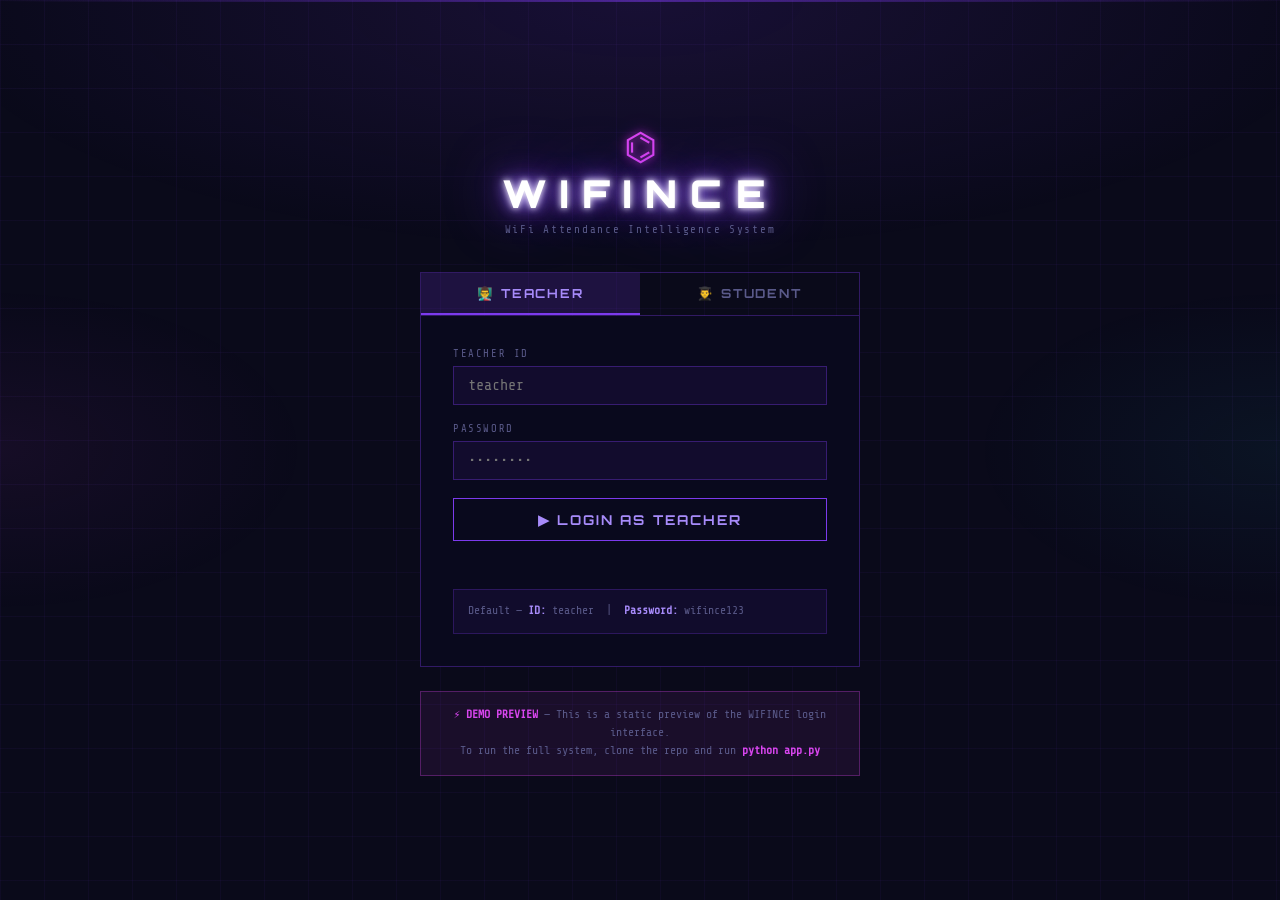
<file: index.html>
<!DOCTYPE html>
<html lang="en">
<head>
  <meta charset="UTF-8">
  <meta name="viewport" content="width=device-width, initial-scale=1.0">
  <title>WIFINCE — WiFi Attendance System</title>
  <link rel="preconnect" href="https://fonts.googleapis.com">
  <link rel="preconnect" href="https://fonts.gstatic.com" crossorigin>
  <link href="https://fonts.googleapis.com/css2?family=Orbitron:wght@400;700;900&family=Share+Tech+Mono&display=swap" rel="stylesheet">
  <style>
    /* ─── VARIABLES ─── */
    :root {
      --bg:           #0a0a1a;
      --bg2:          #0d0d22;
      --bg-panel:     rgba(10, 10, 30, 0.92);
      --bg-card:      rgba(13, 13, 35, 0.85);
      --purple:       #7c3aed;
      --purple-lo:    rgba(124, 58, 237, 0.18);
      --purple-mid:   rgba(124, 58, 237, 0.45);
      --purple-li:    #a78bfa;
      --pink:         #d946ef;
      --pink-lo:      rgba(217, 70, 239, 0.2);
      --cyan:         #22d3ee;
      --cyan-lo:      rgba(34, 211, 238, 0.15);
      --green:        #34d399;
      --green-lo:     rgba(52, 211, 153, 0.15);
      --red:          #f87171;
      --red-lo:       rgba(248, 113, 113, 0.15);
      --text:         #e2e2ff;
      --text-dim:     #5a5a8a;
      --border:       rgba(124, 58, 237, 0.35);
      --glow-p:  0 0 8px rgba(124,58,237,.8), 0 0 20px rgba(124,58,237,.4);
      --glow-g:  0 0 8px rgba(52,211,153,.8), 0 0 20px rgba(52,211,153,.4);
      --glow-r:  0 0 8px rgba(248,113,113,.8), 0 0 20px rgba(248,113,113,.4);
      --glow-c:  0 0 8px rgba(34,211,238,.8),  0 0 20px rgba(34,211,238,.4);
      --glow-pk: 0 0 8px rgba(217,70,239,.8),  0 0 20px rgba(217,70,239,.4);
      --ff-head: 'Orbitron', sans-serif;
      --ff-mono: 'Share Tech Mono', monospace;
    }

    /* ─── RESET ─── */
    *, *::before, *::after { box-sizing: border-box; margin: 0; padding: 0; }
    html { scroll-behavior: smooth; }

    body {
      background: var(--bg);
      color: var(--text);
      font-family: var(--ff-mono);
      min-height: 100vh;
      overflow-x: hidden;
    }

    /* ─── GRID BACKGROUND ─── */
    .grid-bg {
      position: fixed; inset: 0; z-index: 0; pointer-events: none;
      background-image:
        linear-gradient(rgba(124,58,237,.055) 1px, transparent 1px),
        linear-gradient(90deg, rgba(124,58,237,.055) 1px, transparent 1px);
      background-size: 44px 44px;
    }
    .grid-bg::after {
      content: '';
      position: absolute; inset: 0;
      background:
        radial-gradient(ellipse 80% 40% at 50% 0%, rgba(124,58,237,.13) 0%, transparent 70%),
        radial-gradient(ellipse 40% 30% at 0%  50%, rgba(217,70,239,.06)  0%, transparent 60%),
        radial-gradient(ellipse 40% 30% at 100% 50%, rgba(34,211,238,.05)  0%, transparent 60%);
    }

    /* ─── SCANLINE ─── */
    .scanline {
      position: fixed; width: 100%; height: 2px; z-index: 1; pointer-events: none;
      background: linear-gradient(90deg, transparent 0%, rgba(124,58,237,.5) 50%, transparent 100%);
      animation: scan 9s linear infinite;
    }
    @keyframes scan { from { top: -2px; } to { top: 100vh; } }

    body > *:not(.grid-bg):not(.scanline):not(.toast) { position: relative; z-index: 2; }

    /* ─── SCROLLBAR ─── */
    ::-webkit-scrollbar { width: 5px; height: 5px; }
    ::-webkit-scrollbar-track { background: transparent; }
    ::-webkit-scrollbar-thumb { background: var(--purple-mid); border-radius: 3px; }

    /* ─── LOGO ─── */
    .logo-icon {
      font-size: 2.4rem; color: var(--pink);
      text-shadow: var(--glow-pk);
      animation: pulse 2.4s ease-in-out infinite;
    }
    .logo {
      font-family: var(--ff-head); font-size: 2rem; font-weight: 900;
      letter-spacing: .35em; color: #fff;
      text-shadow: 0 0 6px #fff, 0 0 14px var(--purple-li), 0 0 28px var(--purple), 0 0 60px var(--purple);
    }
    .subtitle {
      font-size: .68rem; color: var(--text-dim);
      letter-spacing: .16em; margin-top: 2px;
    }

    @keyframes pulse { 0%,100%{opacity:1; transform:scale(1);} 50%{opacity:.7; transform:scale(1.07);} }

    /* ─── TOAST ─── */
    .toast {
      position: fixed; bottom: 28px; right: 28px; z-index: 9999;
      background: rgba(124,58,237,.92); border: 1px solid var(--purple);
      color: #fff; padding: 11px 18px; font-size: .82rem; letter-spacing: .07em;
      backdrop-filter: blur(12px); box-shadow: var(--glow-p); max-width: 280px;
      transform: translateX(240px); opacity: 0; transition: all .3s;
    }
    .toast.show  { transform: translateX(0); opacity: 1; }
    .toast.tsuc  { background: rgba(52,211,153,.92); border-color: var(--green); box-shadow: var(--glow-g); }
    .toast.terr  { background: rgba(248,113,113,.92); border-color: var(--red);   box-shadow: var(--glow-r); }

    /* ─── LOGIN PAGE ─── */
    .login-wrap {
      min-height: 100vh;
      display: flex; flex-direction: column;
      align-items: center; justify-content: center;
      padding: 24px;
    }
    .login-logo { text-align: center; margin-bottom: 36px; }
    .login-logo .logo { font-size: 2.4rem; }
    .login-logo .subtitle { margin-top: 6px; }

    /* Tab switcher */
    .tab-bar {
      display: flex; margin-bottom: 0;
      border: 1px solid var(--border);
      width: 100%; max-width: 440px;
    }
    .tab-btn {
      flex: 1; padding: 12px;
      background: transparent; border: none; cursor: pointer;
      font-family: var(--ff-head); font-size: .78rem; font-weight: 700;
      letter-spacing: .15em; color: var(--text-dim);
      transition: all .2s; border-bottom: 2px solid transparent;
    }
    .tab-btn.active { color: var(--purple-li); border-bottom-color: var(--purple); background: var(--purple-lo); }
    .tab-btn.active.student { color: var(--cyan); border-bottom-color: var(--cyan); background: var(--cyan-lo); }

    /* Login card */
    .login-card {
      width: 100%; max-width: 440px;
      background: var(--bg-panel); border: 1px solid var(--border);
      border-top: none; padding: 32px;
      backdrop-filter: blur(14px);
      display: none;
    }
    .login-card.active { display: block; }

    .field { display: flex; flex-direction: column; gap: 6px; margin-bottom: 18px; }
    .field label { font-size: .66rem; letter-spacing: .15em; color: var(--text-dim); }
    .field input {
      background: rgba(124,58,237,.08); border: 1px solid var(--border);
      color: var(--text); font-family: var(--ff-mono); font-size: .95rem;
      padding: 10px 14px; outline: none; transition: all .2s; width: 100%;
    }
    .field input:focus { border-color: var(--purple); box-shadow: var(--glow-p); background: var(--purple-lo); }
    .field input.cyan:focus { border-color: var(--cyan); box-shadow: var(--glow-c); background: var(--cyan-lo); }

    .btn-login {
      width: 100%; padding: 12px;
      background: transparent; border: 1px solid var(--purple);
      color: var(--purple-li); font-family: var(--ff-head); font-size: .85rem; font-weight: 700;
      letter-spacing: .15em; cursor: pointer; transition: all .2s;
      position: relative; overflow: hidden;
    }
    .btn-login::before {
      content:''; position:absolute; inset:0;
      background: var(--purple); transform:scaleX(0);
      transform-origin:left; transition:transform .2s; z-index:-1;
    }
    .btn-login:hover { color:#fff; box-shadow: var(--glow-p); }
    .btn-login:hover::before { transform:scaleX(1); }
    .btn-login.cyan-btn { border-color: var(--cyan); color: var(--cyan); }
    .btn-login.cyan-btn::before { background: var(--cyan); }
    .btn-login.cyan-btn:hover { color: #0a0a1a; box-shadow: var(--glow-c); }

    .err-msg {
      color: var(--red); font-size: .78rem; margin-top: 12px;
      text-align: center; min-height: 18px;
    }

    .hint-box {
      margin-top: 18px; padding: 12px 14px;
      border: 1px solid rgba(124,58,237,.25); background: rgba(124,58,237,.07);
      font-size: .72rem; color: var(--text-dim); line-height: 1.6;
    }
    .hint-box.cyan { border-color: rgba(34,211,238,.25); background: rgba(34,211,238,.07); }
    .hint-box b { color: var(--purple-li); }
    .hint-box.cyan b { color: var(--cyan); }

    /* ─── DEMO NOTICE ─── */
    .demo-notice {
      margin-top: 24px; padding: 14px 20px;
      border: 1px solid rgba(217,70,239,.3); background: rgba(217,70,239,.08);
      font-size: .72rem; color: var(--text-dim); line-height: 1.6;
      text-align: center; max-width: 440px; width: 100%;
    }
    .demo-notice b { color: var(--pink); }
  </style>
</head>
<body>
  <div class="grid-bg"></div>
  <div class="scanline"></div>

  <div class="login-wrap">
    <!-- Logo -->
    <div class="login-logo">
      <span class="logo-icon">⌬</span>
      <h1 class="logo">WIFINCE</h1>
      <p class="subtitle">WiFi Attendance Intelligence System</p>
    </div>

    <!-- Tab bar -->
    <div class="tab-bar">
      <button class="tab-btn active"  id="tab-teacher" onclick="switchTab('teacher')">👨‍🏫 TEACHER</button>
      <button class="tab-btn student" id="tab-student" onclick="switchTab('student')">👨‍🎓 STUDENT</button>
    </div>

    <!-- Teacher login -->
    <div class="login-card active" id="card-teacher">
      <div class="field">
        <label>TEACHER ID</label>
        <input type="text" id="teacher-id" placeholder="teacher" autocomplete="off">
      </div>
      <div class="field">
        <label>PASSWORD</label>
        <input type="password" id="teacher-pwd" placeholder="••••••••"
               onkeydown="if(event.key==='Enter') teacherLogin()">
      </div>
      <button class="btn-login" onclick="teacherLogin()">▶ LOGIN AS TEACHER</button>
      <div class="err-msg" id="teacher-err"></div>
      <div class="hint-box">
        Default — <b>ID:</b> teacher &nbsp;|&nbsp; <b>Password:</b> wifince123
      </div>
    </div>

    <!-- Student login -->
    <div class="login-card" id="card-student">
      <div class="field">
        <label>YOUR ROLL NUMBER</label>
        <input type="text" id="student-roll" class="cyan" placeholder="JIETCSE088"
               autocomplete="off" style="text-transform:uppercase"
               oninput="this.value=this.value.toUpperCase()">
      </div>
      <div class="field">
        <label>ATTENDANCE CODE (from teacher's screen)</label>
        <input type="text" id="student-code" class="cyan" placeholder="4-digit code"
               autocomplete="off" maxlength="4" style="text-align:center; font-size:1.4rem; letter-spacing:.3em;"
               oninput="this.value=this.value.replace(/\D/g,'')"
               onkeydown="if(event.key==='Enter') studentLogin()">
      </div>
      <button class="btn-login cyan-btn" onclick="studentLogin()">▶ MARK MY ATTENDANCE</button>
      <div class="err-msg" id="student-err"></div>
      <div class="hint-box cyan">
        1. Connect to the <b>teacher's hotspot</b><br>
        2. Enter your <b>roll number</b><br>
        3. Enter the <b>4-digit code</b> shown on teacher's screen<br>
        <span style="color:rgba(34,211,238,.6); font-size:.65rem;">Code changes every 30 seconds — be quick!</span>
      </div>
    </div>

    <!-- Demo notice for GitHub Pages -->
    <div class="demo-notice">
      <b>⚡ DEMO PREVIEW</b> — This is a static preview of the WIFINCE login interface.<br>
      To run the full system, clone the repo and run <b>python app.py</b>
    </div>
  </div>

  <div class="toast" id="toast"></div>

  <script>
    // Pre-select tab from URL param ?role=student
    const params = new URLSearchParams(window.location.search);
    if (params.get("role") === "student") switchTab("student");

    function switchTab(tab) {
      document.getElementById("card-teacher").classList.toggle("active", tab === "teacher");
      document.getElementById("card-student").classList.toggle("active", tab === "student");
      document.getElementById("tab-teacher").classList.toggle("active", tab === "teacher");
      document.getElementById("tab-student").classList.toggle("active", tab === "student");
      document.getElementById("tab-teacher").classList.toggle("student", false);
      document.getElementById("tab-student").classList.toggle("student", tab === "student");
    }

    function showToast(msg, type) {
      const t = document.getElementById("toast");
      t.textContent = msg;
      t.className = "toast show " + (type || "");
      setTimeout(() => t.className = "toast", 2500);
    }

    function teacherLogin() {
      const tid = document.getElementById("teacher-id").value.trim();
      const pwd = document.getElementById("teacher-pwd").value.trim();
      const err = document.getElementById("teacher-err");
      err.textContent = "";
      if (!tid || !pwd) { err.textContent = "Fill in both fields."; return; }
      showToast("Demo mode — run python app.py for full functionality", "tsuc");
    }

    function studentLogin() {
      const roll = document.getElementById("student-roll").value.trim().toUpperCase();
      const err  = document.getElementById("student-err");
      err.textContent = "";
      if (!roll) { err.textContent = "Enter your roll number."; return; }
      showToast("Demo mode — run python app.py for full functionality", "tsuc");
    }
  </script>
</body>
</html>
</file>
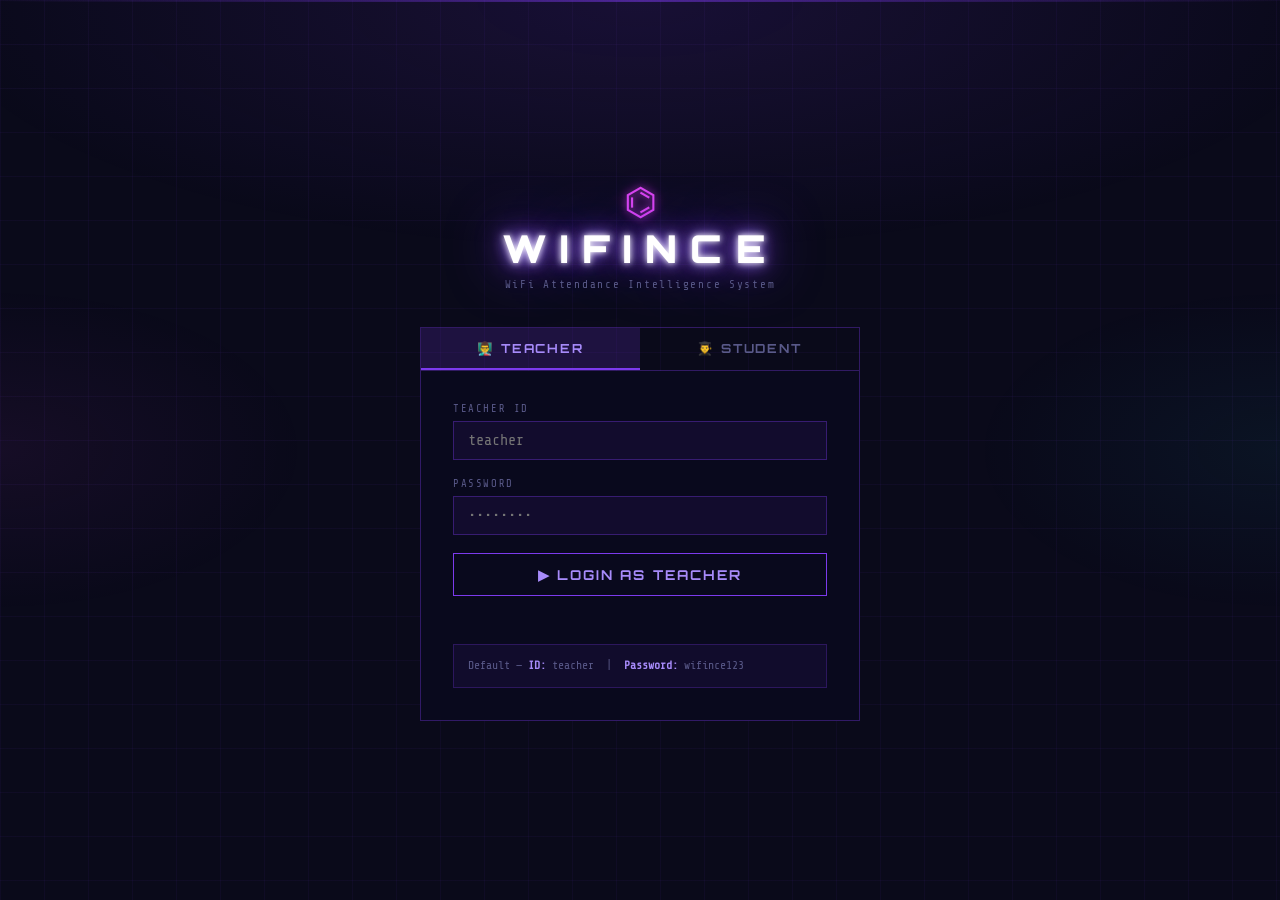
<file: templates/login.html>
<!DOCTYPE html>
<html lang="en">
<head>
  <meta charset="UTF-8">
  <meta name="viewport" content="width=device-width, initial-scale=1.0">
  <title>WIFINCE — Login</title>
  <link rel="preconnect" href="https://fonts.googleapis.com">
  <link rel="preconnect" href="https://fonts.gstatic.com" crossorigin>
  <link href="https://fonts.googleapis.com/css2?family=Orbitron:wght@400;700;900&family=Share+Tech+Mono&display=swap" rel="stylesheet">
  <link rel="stylesheet" href="/static/style.css">
  <style>
    .login-wrap {
      min-height: 100vh;
      display: flex; flex-direction: column;
      align-items: center; justify-content: center;
      padding: 24px;
    }
    .login-logo { text-align: center; margin-bottom: 36px; }
    .login-logo .logo { font-size: 2.4rem; }
    .login-logo .subtitle { margin-top: 6px; }

    /* Tab switcher */
    .tab-bar {
      display: flex; margin-bottom: 0;
      border: 1px solid var(--border);
      width: 100%; max-width: 440px;
    }
    .tab-btn {
      flex: 1; padding: 12px;
      background: transparent; border: none; cursor: pointer;
      font-family: var(--ff-head); font-size: .78rem; font-weight: 700;
      letter-spacing: .15em; color: var(--text-dim);
      transition: all .2s; border-bottom: 2px solid transparent;
    }
    .tab-btn.active { color: var(--purple-li); border-bottom-color: var(--purple); background: var(--purple-lo); }
    .tab-btn.active.student { color: var(--cyan); border-bottom-color: var(--cyan); background: var(--cyan-lo); }

    /* Login card */
    .login-card {
      width: 100%; max-width: 440px;
      background: var(--bg-panel); border: 1px solid var(--border);
      border-top: none; padding: 32px;
      backdrop-filter: blur(14px);
      display: none;
    }
    .login-card.active { display: block; }

    .field { display: flex; flex-direction: column; gap: 6px; margin-bottom: 18px; }
    .field label { font-size: .66rem; letter-spacing: .15em; color: var(--text-dim); }
    .field input {
      background: rgba(124,58,237,.08); border: 1px solid var(--border);
      color: var(--text); font-family: var(--ff-mono); font-size: .95rem;
      padding: 10px 14px; outline: none; transition: all .2s; width: 100%;
    }
    .field input:focus { border-color: var(--purple); box-shadow: var(--glow-p); background: var(--purple-lo); }
    .field input.cyan:focus { border-color: var(--cyan); box-shadow: var(--glow-c); background: var(--cyan-lo); }

    .btn-login {
      width: 100%; padding: 12px;
      background: transparent; border: 1px solid var(--purple);
      color: var(--purple-li); font-family: var(--ff-head); font-size: .85rem; font-weight: 700;
      letter-spacing: .15em; cursor: pointer; transition: all .2s;
      position: relative; overflow: hidden;
    }
    .btn-login::before {
      content:''; position:absolute; inset:0;
      background: var(--purple); transform:scaleX(0);
      transform-origin:left; transition:transform .2s; z-index:-1;
    }
    .btn-login:hover { color:#fff; box-shadow: var(--glow-p); }
    .btn-login:hover::before { transform:scaleX(1); }
    .btn-login.cyan-btn { border-color: var(--cyan); color: var(--cyan); }
    .btn-login.cyan-btn::before { background: var(--cyan); }
    .btn-login.cyan-btn:hover { color: #0a0a1a; box-shadow: var(--glow-c); }

    .err-msg {
      color: var(--red); font-size: .78rem; margin-top: 12px;
      text-align: center; min-height: 18px;
    }

    .hint-box {
      margin-top: 18px; padding: 12px 14px;
      border: 1px solid rgba(124,58,237,.25); background: rgba(124,58,237,.07);
      font-size: .72rem; color: var(--text-dim); line-height: 1.6;
    }
    .hint-box.cyan { border-color: rgba(34,211,238,.25); background: rgba(34,211,238,.07); }
    .hint-box b { color: var(--purple-li); }
    .hint-box.cyan b { color: var(--cyan); }
  </style>
</head>
<body>
  <div class="grid-bg"></div>
  <div class="scanline"></div>

  <div class="login-wrap">
    <!-- Logo -->
    <div class="login-logo">
      <span class="logo-icon">⌬</span>
      <h1 class="logo">WIFINCE</h1>
      <p class="subtitle">WiFi Attendance Intelligence System</p>
    </div>

    <!-- Tab bar -->
    <div class="tab-bar">
      <button class="tab-btn active"         id="tab-teacher" onclick="switchTab('teacher')">👨‍🏫 TEACHER</button>
      <button class="tab-btn student"        id="tab-student" onclick="switchTab('student')">👨‍🎓 STUDENT</button>
    </div>

    <!-- Teacher login -->
    <div class="login-card active" id="card-teacher">
      <div class="field">
        <label>TEACHER ID</label>
        <input type="text" id="teacher-id" placeholder="teacher" autocomplete="off">
      </div>
      <div class="field">
        <label>PASSWORD</label>
        <input type="password" id="teacher-pwd" placeholder="••••••••"
               onkeydown="if(event.key==='Enter') teacherLogin()">
      </div>
      <button class="btn-login" onclick="teacherLogin()">▶ LOGIN AS TEACHER</button>
      <div class="err-msg" id="teacher-err"></div>
      <div class="hint-box">
        Default — <b>ID:</b> teacher &nbsp;|&nbsp; <b>Password:</b> wifince123
      </div>
    </div>

    <!-- Student login -->
    <div class="login-card" id="card-student">
      <div class="field">
        <label>YOUR ROLL NUMBER</label>
        <input type="text" id="student-roll" class="cyan" placeholder="JIETCSE088"
               autocomplete="off" style="text-transform:uppercase"
               oninput="this.value=this.value.toUpperCase()">
      </div>
      <div class="field">
        <label>ATTENDANCE CODE (from teacher's screen)</label>
        <input type="text" id="student-code" class="cyan" placeholder="4-digit code"
               autocomplete="off" maxlength="4" style="text-align:center; font-size:1.4rem; letter-spacing:.3em;"
               oninput="this.value=this.value.replace(/\D/g,'')"
               onkeydown="if(event.key==='Enter') studentLogin()">
      </div>
      <button class="btn-login cyan-btn" onclick="studentLogin()">▶ MARK MY ATTENDANCE</button>
      <div class="err-msg" id="student-err"></div>
      <div class="hint-box cyan">
        1. Connect to the <b>teacher's hotspot</b><br>
        2. Enter your <b>roll number</b><br>
        3. Enter the <b>4-digit code</b> shown on teacher's screen<br>
        <span style="color:rgba(34,211,238,.6); font-size:.65rem;">Code changes every 30 seconds — be quick!</span>
      </div>
    </div>
  </div>

  <div class="toast" id="toast"></div>

  <script>
    // Pre-select tab from URL param ?role=student
    const params = new URLSearchParams(window.location.search);
    if (params.get("role") === "student") switchTab("student");

    function switchTab(tab) {
      document.getElementById("card-teacher").classList.toggle("active", tab === "teacher");
      document.getElementById("card-student").classList.toggle("active", tab === "student");
      document.getElementById("tab-teacher").classList.toggle("active", tab === "teacher");
      document.getElementById("tab-student").classList.toggle("active", tab === "student");
      document.getElementById("tab-teacher").classList.toggle("student", false);
      document.getElementById("tab-student").classList.toggle("student", tab === "student");
    }

    async function teacherLogin() {
      const tid = document.getElementById("teacher-id").value.trim();
      const pwd = document.getElementById("teacher-pwd").value.trim();
      const err = document.getElementById("teacher-err");
      err.textContent = "";
      if (!tid || !pwd) { err.textContent = "Fill in both fields."; return; }

      const btn = document.querySelector("#card-teacher .btn-login");
      btn.textContent = "LOGGING IN…"; btn.disabled = true;

      try {
        const res  = await fetch("/login", {
          method: "POST",
          headers: {"Content-Type": "application/json"},
          body: JSON.stringify({role: "teacher", teacher_id: tid, password: pwd})
        });
        const data = await res.json();
        if (data.success) { window.location.href = data.redirect; }
        else { err.textContent = data.error || "Login failed."; btn.textContent = "▶ LOGIN AS TEACHER"; btn.disabled = false; }
      } catch(e) {
        err.textContent = "Network error.";
        btn.textContent = "▶ LOGIN AS TEACHER"; btn.disabled = false;
      }
    }

    async function studentLogin() {
      const roll = document.getElementById("student-roll").value.trim().toUpperCase();
      const code = document.getElementById("student-code").value.trim();
      const err  = document.getElementById("student-err");
      err.textContent = "";
      if (!roll) { err.textContent = "Enter your roll number."; return; }
      if (!code || code.length !== 4) { err.textContent = "Enter the 4-digit code from teacher's screen."; return; }

      const btn = document.querySelector("#card-student .btn-login");
      btn.textContent = "VERIFYING…"; btn.disabled = true;

      try {
        const res  = await fetch("/login", {
          method: "POST",
          headers: {"Content-Type": "application/json"},
          body: JSON.stringify({role: "student", roll, code})
        });
        const data = await res.json();
        if (data.success) { window.location.href = data.redirect; }
        else { err.textContent = data.error || "Verification failed."; btn.textContent = "▶ MARK MY ATTENDANCE"; btn.disabled = false; }
      } catch(e) {
        err.textContent = "Network error.";
        btn.textContent = "▶ MARK MY ATTENDANCE"; btn.disabled = false;
      }
    }
  </script>
</body>
</html>
</file>
<file: static/style.css>
/* ═══════════════════════════════════════════════════════════════
   WIFINCE — Cyberpunk Attendance System
   Global Stylesheet
   ═══════════════════════════════════════════════════════════════ */

/* ─── VARIABLES ─────────────────────────────────────────────── */
:root {
  --bg:           #0a0a1a;
  --bg2:          #0d0d22;
  --bg-panel:     rgba(10, 10, 30, 0.92);
  --bg-card:      rgba(13, 13, 35, 0.85);

  --purple:       #7c3aed;
  --purple-lo:    rgba(124, 58, 237, 0.18);
  --purple-mid:   rgba(124, 58, 237, 0.45);
  --purple-li:    #a78bfa;
  --pink:         #d946ef;
  --pink-lo:      rgba(217, 70, 239, 0.2);
  --cyan:         #22d3ee;
  --cyan-lo:      rgba(34, 211, 238, 0.15);
  --green:        #34d399;
  --green-lo:     rgba(52, 211, 153, 0.15);
  --red:          #f87171;
  --red-lo:       rgba(248, 113, 113, 0.15);
  --text:         #e2e2ff;
  --text-dim:     #5a5a8a;
  --border:       rgba(124, 58, 237, 0.35);

  --glow-p:  0 0 8px rgba(124,58,237,.8), 0 0 20px rgba(124,58,237,.4);
  --glow-g:  0 0 8px rgba(52,211,153,.8), 0 0 20px rgba(52,211,153,.4);
  --glow-r:  0 0 8px rgba(248,113,113,.8), 0 0 20px rgba(248,113,113,.4);
  --glow-c:  0 0 8px rgba(34,211,238,.8),  0 0 20px rgba(34,211,238,.4);
  --glow-pk: 0 0 8px rgba(217,70,239,.8),  0 0 20px rgba(217,70,239,.4);

  --ff-head: 'Orbitron', sans-serif;
  --ff-mono: 'Share Tech Mono', monospace;
}

/* ─── RESET ──────────────────────────────────────────────────── */
*, *::before, *::after { box-sizing: border-box; margin: 0; padding: 0; }
html { scroll-behavior: smooth; }

body {
  background: var(--bg);
  color: var(--text);
  font-family: var(--ff-mono);
  min-height: 100vh;
  overflow-x: hidden;
}

/* ─── GRID BACKGROUND ───────────────────────────────────────── */
.grid-bg {
  position: fixed; inset: 0; z-index: 0; pointer-events: none;
  background-image:
    linear-gradient(rgba(124,58,237,.055) 1px, transparent 1px),
    linear-gradient(90deg, rgba(124,58,237,.055) 1px, transparent 1px);
  background-size: 44px 44px;
}
.grid-bg::after {
  content: '';
  position: absolute; inset: 0;
  background:
    radial-gradient(ellipse 80% 40% at 50% 0%, rgba(124,58,237,.13) 0%, transparent 70%),
    radial-gradient(ellipse 40% 30% at 0%  50%, rgba(217,70,239,.06)  0%, transparent 60%),
    radial-gradient(ellipse 40% 30% at 100% 50%, rgba(34,211,238,.05)  0%, transparent 60%);
}

/* ─── SCANLINE ───────────────────────────────────────────────── */
.scanline {
  position: fixed; width: 100%; height: 2px; z-index: 1; pointer-events: none;
  background: linear-gradient(90deg, transparent 0%, rgba(124,58,237,.5) 50%, transparent 100%);
  animation: scan 9s linear infinite;
}
@keyframes scan { from { top: -2px; } to { top: 100vh; } }

/* keep all page content above overlay */
body > *:not(.grid-bg):not(.scanline):not(.toast) { position: relative; z-index: 2; }

/* ─── SCROLLBAR ──────────────────────────────────────────────── */
::-webkit-scrollbar { width: 5px; height: 5px; }
::-webkit-scrollbar-track { background: transparent; }
::-webkit-scrollbar-thumb { background: var(--purple-mid); border-radius: 3px; }

/* ─── SHARED PANEL CORNER BRACKETS ─────────────────────────── */
.panel-box { position: relative; border: 1px solid var(--border); background: var(--bg-panel); backdrop-filter: blur(12px); }
.c { position: absolute; width: 14px; height: 14px; border-style: solid; }
.c.tl { top:-1px;    left:-1px;  border-width: 2px 0 0 2px; border-color: var(--pink); }
.c.tr { top:-1px;    right:-1px; border-width: 2px 2px 0 0; border-color: var(--pink); }
.c.bl { bottom:-1px; left:-1px;  border-width: 0 0 2px 2px; border-color: var(--pink); }
.c.br { bottom:-1px; right:-1px; border-width: 0 2px 2px 0; border-color: var(--pink); }

/* ═══════════════════════════════════════════════════════════════
   TEACHER DASHBOARD
   ═══════════════════════════════════════════════════════════════ */

/* ─── HEADER ─────────────────────────────────────────────────── */
.header {
  display: flex; align-items: center; justify-content: space-between;
  padding: 14px 28px;
  border-bottom: 1px solid var(--border);
  background: linear-gradient(180deg, rgba(124,58,237,.1) 0%, transparent 100%);
  backdrop-filter: blur(14px);
  flex-wrap: wrap; gap: 12px;
}

.logo-wrap { display: flex; align-items: center; gap: 14px; }

.logo-icon {
  font-size: 2.4rem; color: var(--pink);
  text-shadow: var(--glow-pk);
  animation: pulse 2.4s ease-in-out infinite;
}

.logo {
  font-family: var(--ff-head); font-size: 2rem; font-weight: 900;
  letter-spacing: .35em; color: #fff;
  text-shadow: 0 0 6px #fff, 0 0 14px var(--purple-li), 0 0 28px var(--purple), 0 0 60px var(--purple);
}

.subtitle {
  font-size: .68rem; color: var(--text-dim);
  letter-spacing: .16em; margin-top: 2px;
}

/* animated WiFi signal bars */
.signal { display: flex; align-items: flex-end; gap: 3px; height: 28px; }
.bar {
  width: 5px; background: var(--purple);
  border-radius: 2px; box-shadow: 0 0 5px var(--purple);
  animation: barpulse 1.6s ease-in-out infinite;
}
.bar:nth-child(1) { height:  7px; animation-delay: 0s;    }
.bar:nth-child(2) { height: 13px; animation-delay: .15s;  }
.bar:nth-child(3) { height: 19px; animation-delay: .30s;  }
.bar:nth-child(4) { height: 26px; animation-delay: .45s;  }
@keyframes barpulse { 0%,100%{opacity:1} 50%{opacity:.3} }

.header-right { display: flex; flex-direction: column; align-items: flex-end; gap: 6px; }

.live-badge {
  display: flex; align-items: center; gap: 5px;
  background: var(--green-lo); border: 1px solid rgba(52,211,153,.3);
  padding: 2px 10px; border-radius: 3px;
  font-size: .65rem; letter-spacing: .15em; color: var(--green);
}
.live-dot {
  width: 6px; height: 6px; background: var(--green); border-radius: 50%;
  box-shadow: 0 0 7px var(--green);
  animation: blink 1s ease-in-out infinite;
}
@keyframes blink { 0%,100%{opacity:1} 50%{opacity:.1} }

.clock-date { font-size: .72rem; color: var(--text-dim); letter-spacing: .1em; text-align: right; }
.clock-time {
  font-family: var(--ff-head); font-size: 1.3rem; font-weight: 700;
  color: var(--cyan); letter-spacing: .1em;
  text-shadow: var(--glow-c);
}

/* ─── SESSION SETUP ──────────────────────────────────────────── */
.session-setup {
  margin: 18px 28px;
  padding: 18px 22px;
}
.setup-label {
  font-size: .66rem; letter-spacing: .22em; color: var(--pink);
  text-shadow: 0 0 6px var(--pink); margin-bottom: 14px;
}
.setup-controls {
  display: flex; gap: 14px; align-items: flex-end; flex-wrap: wrap;
}
.ctrl { display: flex; flex-direction: column; gap: 5px; }
.ctrl label { font-size: .62rem; letter-spacing: .14em; color: var(--text-dim); }

.cyber-select {
  background: var(--purple-lo); border: 1px solid var(--border);
  color: var(--text); font-family: var(--ff-mono); font-size: .88rem;
  padding: 7px 32px 7px 12px; min-width: 110px;
  cursor: pointer; outline: none;
  appearance: none; -webkit-appearance: none;
  background-image: url("data:image/svg+xml,%3Csvg xmlns='http://www.w3.org/2000/svg' viewBox='0 0 10 6'%3E%3Cpath d='M0 0l5 6 5-6z' fill='%237c3aed'/%3E%3C/svg%3E");
  background-repeat: no-repeat; background-position: right 10px center; background-size: 9px;
  transition: all .2s;
}
.cyber-select:hover, .cyber-select:focus {
  border-color: var(--purple); box-shadow: var(--glow-p);
  background-color: rgba(124,58,237,.22);
}
.cyber-select option { background: #0f0a1f; color: var(--text); }

.btn-start {
  background: transparent; border: 1px solid var(--purple);
  color: var(--purple-li); font-family: var(--ff-head); font-size: .8rem; font-weight: 700;
  letter-spacing: .14em; padding: 8px 22px; cursor: pointer;
  transition: all .2s; position: relative; overflow: hidden; height: 38px;
  white-space: nowrap;
}
.btn-start::before {
  content: ''; position: absolute; inset: 0;
  background: var(--purple); transform: scaleX(0); transform-origin: left;
  transition: transform .2s; z-index: -1;
}
.btn-start:hover         { color: #fff; box-shadow: var(--glow-p); }
.btn-start:hover::before { transform: scaleX(1); }
.btn-start:disabled      { opacity: .6; cursor: not-allowed; }

.session-info {
  display: flex; align-items: center; gap: 10px; flex-wrap: wrap;
  margin-top: 12px; padding-top: 12px; border-top: 1px solid var(--border);
}
.ibadge {
  padding: 3px 10px; border: 1px solid var(--border); background: var(--purple-lo);
  font-size: .67rem; letter-spacing: .1em;
}
.ibadge.green { border-color: rgba(52,211,153,.4); background: var(--green-lo); color: var(--green); text-shadow: 0 0 6px var(--green); }
.itext { color: var(--text-dim); font-size: .72rem; }

/* ─── STATS BAR ──────────────────────────────────────────────── */
.stats-bar {
  display: flex; gap: 14px; margin: 0 28px 18px; flex-wrap: wrap;
}
.stat-card {
  flex: 1; min-width: 110px;
  background: var(--bg-card); border: 1px solid var(--border);
  padding: 14px 18px; text-align: center;
  backdrop-filter: blur(10px); transition: all .25s;
  position: relative; overflow: hidden;
}
.stat-card::before {
  content: ''; position: absolute; top: 0; left: 0; right: 0; height: 2px;
  background: var(--purple); box-shadow: 0 0 10px var(--purple);
}
.stat-card.green::before { background: var(--green); box-shadow: 0 0 10px var(--green); }
.stat-card.red::before   { background: var(--red);   box-shadow: 0 0 10px var(--red);   }
.stat-card.pk::before    { background: var(--pink);  box-shadow: 0 0 10px var(--pink);  }
.stat-card:hover  { transform: translateY(-2px); box-shadow: var(--glow-p); }

.stat-ico { font-size: .68rem; color: var(--text-dim); letter-spacing: .1em; margin-bottom: 3px; }
.stat-num {
  font-family: var(--ff-head); font-size: 2.4rem; font-weight: 700;
  color: var(--cyan); text-shadow: var(--glow-c);
  line-height: 1; margin-bottom: 4px; transition: all .3s;
}
.stat-num.ng  { color: var(--green); text-shadow: var(--glow-g); }
.stat-num.nr  { color: var(--red);   text-shadow: var(--glow-r); }
.stat-num.npk { color: var(--pink);  text-shadow: var(--glow-pk); }
.stat-lbl { font-size: .62rem; letter-spacing: .2em; color: var(--text-dim); }

/* ─── PROGRESS BAR ───────────────────────────────────────────── */
.prog-wrap {
  margin: 0 28px 18px; height: 28px;
  border: 1px solid var(--border); background: rgba(0,0,0,.3);
  position: relative; overflow: hidden;
}
.prog-fill {
  height: 100%;
  background: linear-gradient(90deg, var(--purple), var(--pink));
  box-shadow: 0 0 18px var(--purple);
  transition: width .6s ease; width: 0%;
}
.prog-label {
  position: absolute; inset: 0;
  display: flex; align-items: center; justify-content: space-between;
  padding: 0 10px; font-size: .66rem; letter-spacing: .1em;
  color: rgba(255,255,255,.9); pointer-events: none;
  text-shadow: 0 0 4px rgba(0,0,0,.8);
}
.scan-lbl { color: var(--cyan); animation: blink 2s ease-in-out infinite; }

/* ─── MAIN GRID ──────────────────────────────────────────────── */
.main-grid {
  display: grid; grid-template-columns: 1fr 1fr;
  gap: 14px; margin: 0 28px 18px;
}
@media (max-width: 860px) { .main-grid { grid-template-columns: 1fr; } }

/* ─── DATA PANELS ────────────────────────────────────────────── */
.data-panel {
  border: 1px solid var(--border); background: var(--bg-panel);
  backdrop-filter: blur(12px); overflow: hidden;
  min-height: 320px; display: flex; flex-direction: column;
}
.data-panel.gpanel { border-color: rgba(52,211,153,.3); }
.data-panel.rpanel { border-color: rgba(248,113,113,.25); }

.ph {                        /* panel header */
  display: flex; align-items: center; justify-content: space-between;
  padding: 10px 14px;
  border-bottom: 1px solid var(--border);
  font-family: var(--ff-head); font-size: .76rem; font-weight: 700;
  letter-spacing: .15em; background: rgba(124,58,237,.04);
}
.ph.gph { color: var(--green); border-color: rgba(52,211,153,.25); background: var(--green-lo); text-shadow: 0 0 7px var(--green); }
.ph.rph { color: var(--red);   border-color: rgba(248,113,113,.2); background: var(--red-lo);   text-shadow: 0 0 7px var(--red);   }
.ph-count { font-family: var(--ff-head); font-size: 1.15rem; font-weight: 700; }
.ph.gph .ph-count { color: var(--green); text-shadow: 0 0 8px var(--green); }
.ph.rph .ph-count { color: var(--red);   text-shadow: 0 0 8px var(--red);   }

.pcols {
  display: grid; padding: 5px 14px;
  font-size: .6rem; letter-spacing: .1em; color: var(--text-dim);
  border-bottom: 1px solid rgba(124,58,237,.12);
  background: rgba(0,0,0,.2);
}
.gcols { grid-template-columns: 118px 1fr 76px 40px; }
.rcols { grid-template-columns: 118px 1fr; }

.slist { flex: 1; overflow-y: auto; max-height: 420px; }

.srow {
  display: grid; align-items: center;
  padding: 9px 14px;
  border-bottom: 1px solid rgba(124,58,237,.08);
  transition: background .18s;
  animation: fadein .3s ease;
}
.srow:hover { background: rgba(124,58,237,.05); }
.srow.grow  { grid-template-columns: 118px 1fr 76px 40px; }
.srow.arow  { grid-template-columns: 118px 1fr; }

.srow .roll  { font-size: .72rem; color: var(--purple-li); font-family: var(--ff-mono); }
.srow .sname { font-size: .88rem; color: var(--text); }
.srow.arow .sname { color: rgba(226,226,255,.55); }
.srow .stime { font-size: .68rem; color: var(--text-dim); font-family: var(--ff-mono); }

.btn-disc {
  background: transparent; border: 1px solid rgba(248,113,113,.35);
  color: var(--red); width: 26px; height: 26px; border-radius: 3px;
  cursor: pointer; font-size: .7rem; transition: all .18s;
  display: flex; align-items: center; justify-content: center;
}
.btn-disc:hover { background: var(--red); color: #0a0a1a; box-shadow: var(--glow-r); }

.empty-msg {
  text-align: center; padding: 44px; color: var(--text-dim);
  font-size: .78rem; letter-spacing: .1em;
}

/* ─── BOTTOM BAR ─────────────────────────────────────────────── */
.bbar {
  display: flex; align-items: center; justify-content: space-between;
  margin: 0 28px 28px; padding: 14px 18px;
  border: 1px solid var(--border); background: var(--bg-panel);
  backdrop-filter: blur(12px); flex-wrap: wrap; gap: 12px;
}
.link-box { display: flex; align-items: center; gap: 10px; flex: 1; min-width: 0; }
.link-lbl { font-size: .66rem; letter-spacing: .1em; color: var(--text-dim); white-space: nowrap; }
.link-url {
  color: var(--cyan); font-size: .82rem; font-family: var(--ff-mono);
  overflow: hidden; text-overflow: ellipsis; white-space: nowrap;
}
.btn-copy {
  background: transparent; border: 1px solid rgba(34,211,238,.35); color: var(--cyan);
  font-family: var(--ff-mono); font-size: .66rem; padding: 4px 11px;
  cursor: pointer; letter-spacing: .1em; white-space: nowrap; transition: all .18s;
}
.btn-copy:hover { background: var(--cyan-lo); box-shadow: var(--glow-c); }

.exp-btns { display: flex; gap: 10px; flex-wrap: wrap; }
.btn-exp {
  background: transparent; border: 1px solid var(--border); color: var(--purple-li);
  font-family: var(--ff-mono); font-size: .78rem; padding: 7px 14px;
  cursor: pointer; letter-spacing: .1em; transition: all .18s;
}
.btn-exp:hover { border-color: var(--purple); color: #fff; box-shadow: var(--glow-p); background: var(--purple-lo); }
.btn-scan {
  background: transparent; border: 1px solid rgba(34,211,238,.35); color: var(--cyan);
  font-family: var(--ff-mono); font-size: .78rem; padding: 7px 14px;
  cursor: pointer; letter-spacing: .1em; transition: all .18s;
}
.btn-scan:hover { border-color: var(--cyan); color: #fff; box-shadow: var(--glow-c); background: var(--cyan-lo); }

/* ─── TOAST ──────────────────────────────────────────────────── */
.toast {
  position: fixed; bottom: 28px; right: 28px; z-index: 9999;
  background: rgba(124,58,237,.92); border: 1px solid var(--purple);
  color: #fff; padding: 11px 18px; font-size: .82rem; letter-spacing: .07em;
  backdrop-filter: blur(12px); box-shadow: var(--glow-p); max-width: 280px;
  transform: translateX(240px); opacity: 0; transition: all .3s;
}
.toast.show  { transform: translateX(0); opacity: 1; }
.toast.tsuc  { background: rgba(52,211,153,.92); border-color: var(--green); box-shadow: var(--glow-g); }
.toast.terr  { background: rgba(248,113,113,.92); border-color: var(--red);   box-shadow: var(--glow-r); }

/* ─── ANIMATIONS ─────────────────────────────────────────────── */
@keyframes fadein  { from { opacity:0; transform:translateY(-7px); } to { opacity:1; transform:translateY(0); } }
@keyframes pulse   { 0%,100%{opacity:1; transform:scale(1);} 50%{opacity:.7; transform:scale(1.07);} }
@keyframes newglow { 0%,100%{box-shadow:none} 50%{box-shadow: 0 0 22px rgba(52,211,153,.7);} }
.new-row { animation: newglow 1.2s ease 2; }

/* ═══════════════════════════════════════════════════════════════
   STUDENT PAGE
   ═══════════════════════════════════════════════════════════════ */

.s-page {
  min-height: 100vh; display: flex; flex-direction: column;
  align-items: center; padding: 36px 20px 60px;
}

.s-logo { text-align: center; margin-bottom: 22px; }
.s-logo .logo { font-size: 1.7rem; }

.class-bar {
  display: flex; gap: 10px; margin-bottom: 24px; flex-wrap: wrap; justify-content: center;
}
.cbadge {
  padding: 4px 14px; border: 1px solid var(--border); background: var(--purple-lo);
  font-size: .72rem; letter-spacing: .14em; color: var(--purple-li);
}

.status-banner {
  display: flex; align-items: center; gap: 10px;
  padding: 12px 24px; border: 1px solid var(--border); background: var(--bg-panel);
  margin-bottom: 24px; font-size: .82rem; letter-spacing: .08em;
  color: var(--text-dim);
}
.status-banner.ok  { border-color: rgba(52,211,153,.4); color: var(--green); background: var(--green-lo); }
.status-banner.err { border-color: rgba(248,113,113,.4); color: var(--red); background: var(--red-lo);   }

.spin {
  width: 16px; height: 16px; border: 2px solid var(--border);
  border-top-color: var(--purple); border-radius: 50%;
  animation: spin .7s linear infinite; flex-shrink: 0;
}
@keyframes spin { to { transform: rotate(360deg); } }

.s-grid { width: 100%; max-width: 600px; }
.s-grid-title {
  font-family: var(--ff-head); font-size: .78rem; letter-spacing: .22em;
  color: var(--pink); text-shadow: 0 0 6px var(--pink);
  margin-bottom: 16px; text-align: center;
}

.s-btns { display: flex; flex-direction: column; gap: 8px; }

.s-btn {
  display: flex; align-items: center; justify-content: space-between;
  width: 100%; padding: 13px 18px;
  background: var(--bg-card); border: 1px solid var(--border);
  color: var(--text); font-family: var(--ff-mono); font-size: .9rem;
  cursor: pointer; text-align: left; transition: all .2s;
  position: relative; overflow: hidden;
}
.s-btn::before {
  content: ''; position: absolute; left: 0; top: 0; bottom: 0;
  width: 3px; background: var(--purple); box-shadow: 0 0 8px var(--purple);
  transform: scaleY(0); transition: transform .2s; transform-origin: bottom;
}
.s-btn:hover { border-color: var(--purple); background: var(--purple-lo); box-shadow: var(--glow-p); }
.s-btn:hover::before { transform: scaleY(1); }
.s-btn.marked { border-color: rgba(52,211,153,.5); background: var(--green-lo); cursor: default; color: var(--green); }
.s-btn.marked::before { background: var(--green); box-shadow: 0 0 8px var(--green); transform: scaleY(1); }

.s-btn-roll { font-size: .72rem; color: var(--purple-li); }
.s-btn.marked .s-btn-roll { color: rgba(52,211,153,.7); }
.s-btn-check { color: var(--green); font-size: 1rem; }

/* Success screen */
.s-success {
  text-align: center; padding: 40px 20px; animation: fadein .4s ease;
}
.s-success-icon {
  font-size: 4rem; color: var(--green);
  text-shadow: 0 0 20px var(--green), 0 0 40px var(--green);
  display: block; margin-bottom: 16px;
  animation: pulse 2s ease-in-out infinite;
}
.s-success-title {
  font-family: var(--ff-head); font-size: 1.4rem; font-weight: 700;
  color: var(--green); text-shadow: var(--glow-g);
  letter-spacing: .2em; margin-bottom: 10px;
}
.s-success-name  { font-size: 1.1rem; color: var(--text); margin-bottom: 6px; }
.s-success-time  { font-size: .8rem; color: var(--text-dim); }
.s-success-sub   { font-size: .75rem; color: var(--text-dim); margin-top: 18px; letter-spacing: .08em; }
</file>
